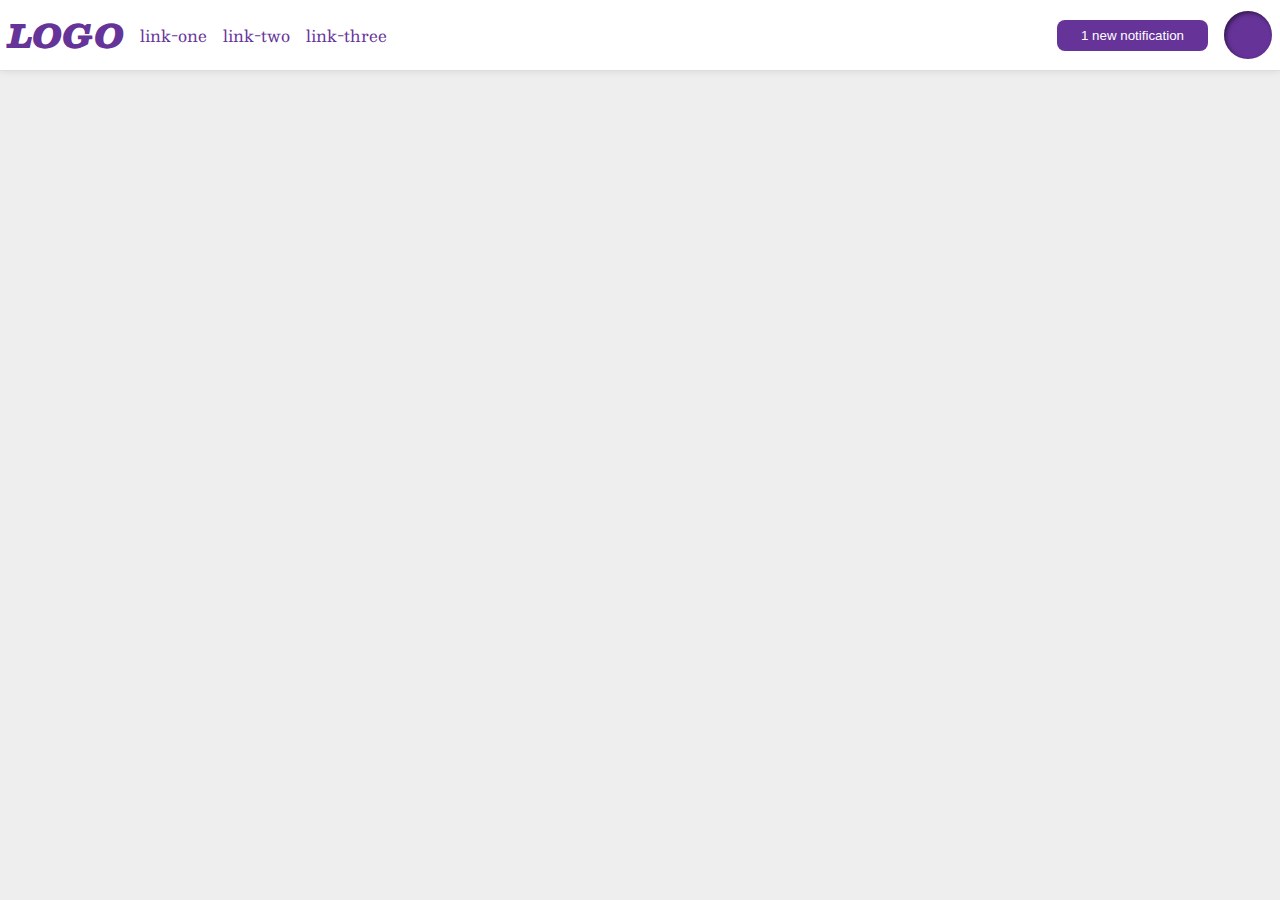
<file: flex/03-flex-header-2/index.html>
<!DOCTYPE html>
<html lang="en">
  <head>
    <meta charset="UTF-8" />
    <meta http-equiv="X-UA-Compatible" content="IE=edge" />
    <meta name="viewport" content="width=device-width, initial-scale=1.0" />
    <title>Flex Header 2</title>
    <link rel="stylesheet" href="style.css" />
  </head>
  <body>
    <div class="header">
      <div class="left-section">
        <div class="logo">LOGO</div>
        <ul class="links">
          <li><a href="https://google.com">link-one</a></li>
          <li><a href="https://google.com">link-two</a></li>
          <li><a href="https://google.com">link-three</a></li>
        </ul>
      </div>
      <div class="right-section">
        <button class="notifications">1 new notification</button>
        <div class="profile-image"></div>
      </div>
    </div>
  </body>
</html>
</file>
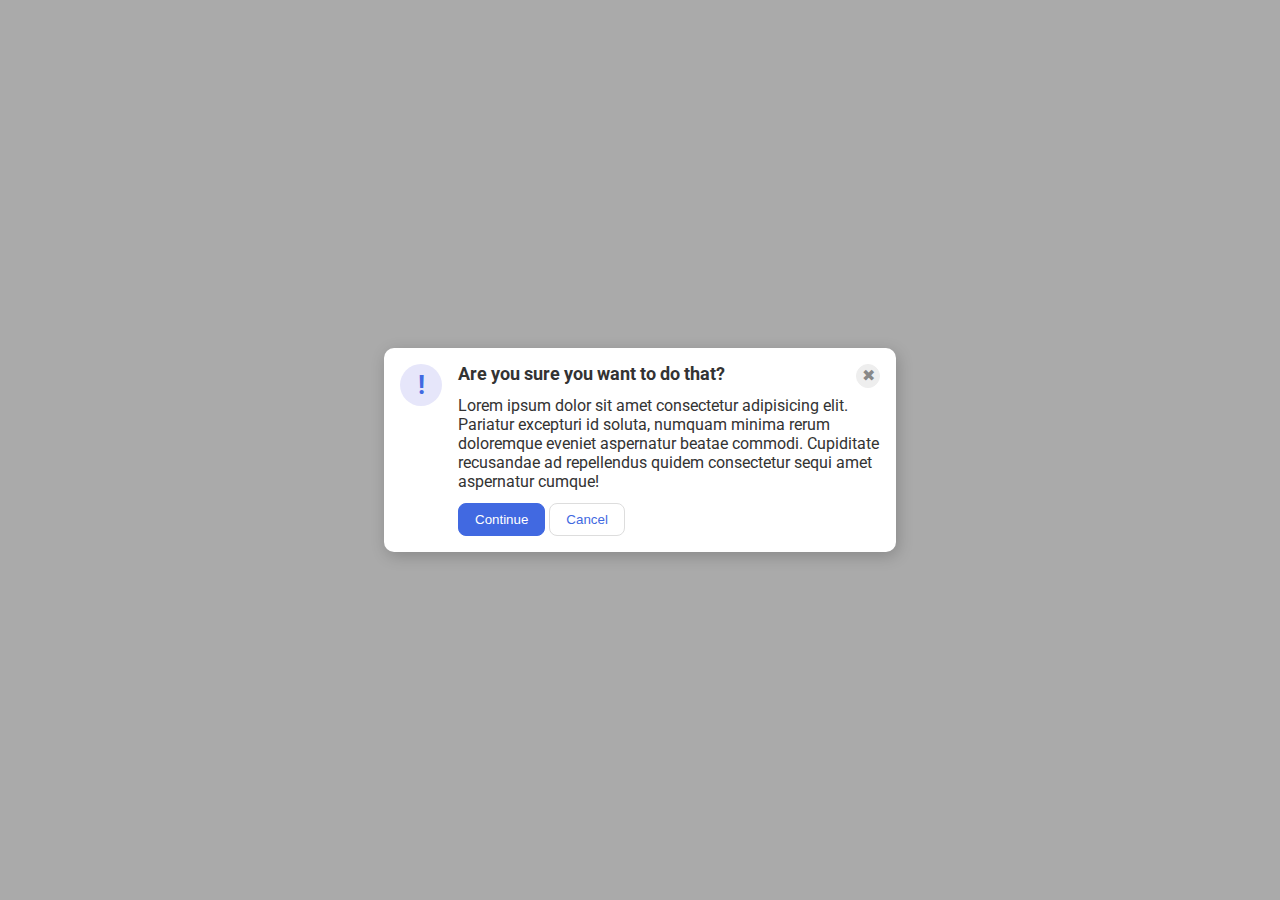
<file: flex/05-flex-modal/index.html>
<!DOCTYPE html>
<html lang="en">
  <head>
    <meta charset="UTF-8" />
    <meta http-equiv="X-UA-Compatible" content="IE=edge" />
    <meta name="viewport" content="width=device-width, initial-scale=1.0" />
    <link rel="stylesheet" href="style.css" />
    <title>Modal</title>
  </head>
  <body>
    <div class="modal">
      <div class="left">
        <div class="icon">!</div>
      </div>
      <div class="right">
        <div class="title">
          <div class="header">Are you sure you want to do that?</div>
          <button class="close-button">✖</button>
        </div>
        <div class="text">
          Lorem ipsum dolor sit amet consectetur adipisicing elit. Pariatur
          excepturi id soluta, numquam minima rerum doloremque eveniet
          aspernatur beatae commodi. Cupiditate recusandae ad repellendus quidem
          consectetur sequi amet aspernatur cumque!
        </div>
        <div class="btn-container">
          <button class="continue">Continue</button>
          <button class="cancel">Cancel</button>
        </div>
      </div>
    </div>
  </body>
</html>
</file>
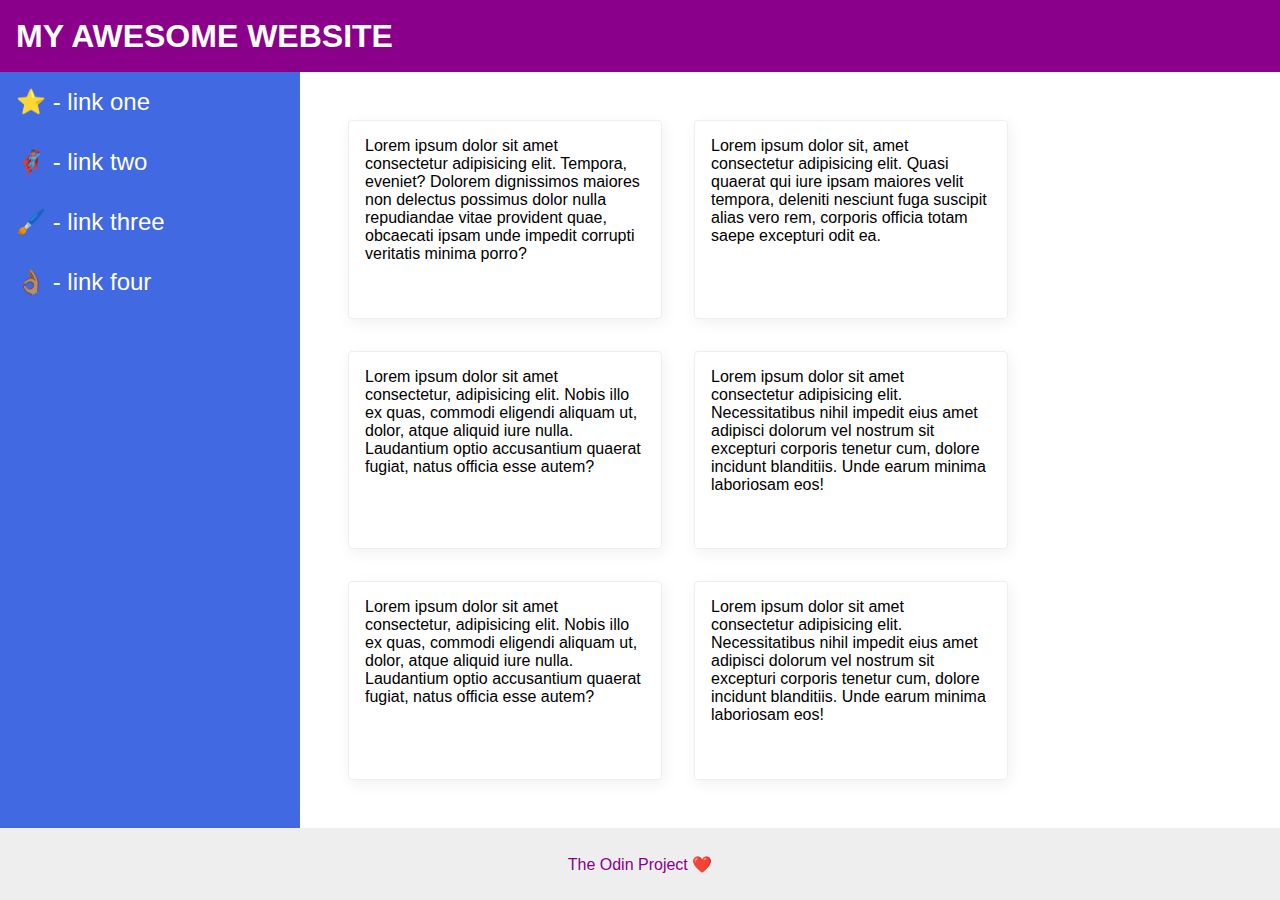
<file: flex/07-flex-layout-2/index.html>
<!DOCTYPE html>
<html lang="en">
  <head>
    <meta charset="UTF-8" />
    <meta http-equiv="X-UA-Compatible" content="IE=edge" />
    <meta name="viewport" content="width=device-width, initial-scale=1.0" />
    <title>The Holy Grail</title>
    <link rel="stylesheet" href="style.css" />
  </head>
  <body>
    <div class="header">MY AWESOME WEBSITE</div>

    <div class="container">
      <div class="sidebar">
        <ul>
          <li><a href="#">⭐ - link one</a></li>
          <li><a href="#">🦸🏽‍♂️ - link two</a></li>
          <li><a href="#">🖌️ - link three</a></li>
          <li><a href="#">👌🏽 - link four</a></li>
        </ul>
      </div>

      <div class="content">
        <div class="card">
          Lorem ipsum dolor sit amet consectetur adipisicing elit. Tempora,
          eveniet? Dolorem dignissimos maiores non delectus possimus dolor nulla
          repudiandae vitae provident quae, obcaecati ipsam unde impedit
          corrupti veritatis minima porro?
        </div>
        <div class="card">
          Lorem ipsum dolor sit, amet consectetur adipisicing elit. Quasi
          quaerat qui iure ipsam maiores velit tempora, deleniti nesciunt fuga
          suscipit alias vero rem, corporis officia totam saepe excepturi odit
          ea.
        </div>
        <div class="card">
          Lorem ipsum dolor sit amet consectetur, adipisicing elit. Nobis illo
          ex quas, commodi eligendi aliquam ut, dolor, atque aliquid iure nulla.
          Laudantium optio accusantium quaerat fugiat, natus officia esse autem?
        </div>
        <div class="card">
          Lorem ipsum dolor sit amet consectetur adipisicing elit.
          Necessitatibus nihil impedit eius amet adipisci dolorum vel nostrum
          sit excepturi corporis tenetur cum, dolore incidunt blanditiis. Unde
          earum minima laboriosam eos!
        </div>
        <div class="card">
          Lorem ipsum dolor sit amet consectetur, adipisicing elit. Nobis illo
          ex quas, commodi eligendi aliquam ut, dolor, atque aliquid iure nulla.
          Laudantium optio accusantium quaerat fugiat, natus officia esse autem?
        </div>
        <div class="card">
          Lorem ipsum dolor sit amet consectetur adipisicing elit.
          Necessitatibus nihil impedit eius amet adipisci dolorum vel nostrum
          sit excepturi corporis tenetur cum, dolore incidunt blanditiis. Unde
          earum minima laboriosam eos!
        </div>
      </div>
    </div>
    <div class="footer">The Odin Project ❤️</div>
  </body>
</html>
</file>
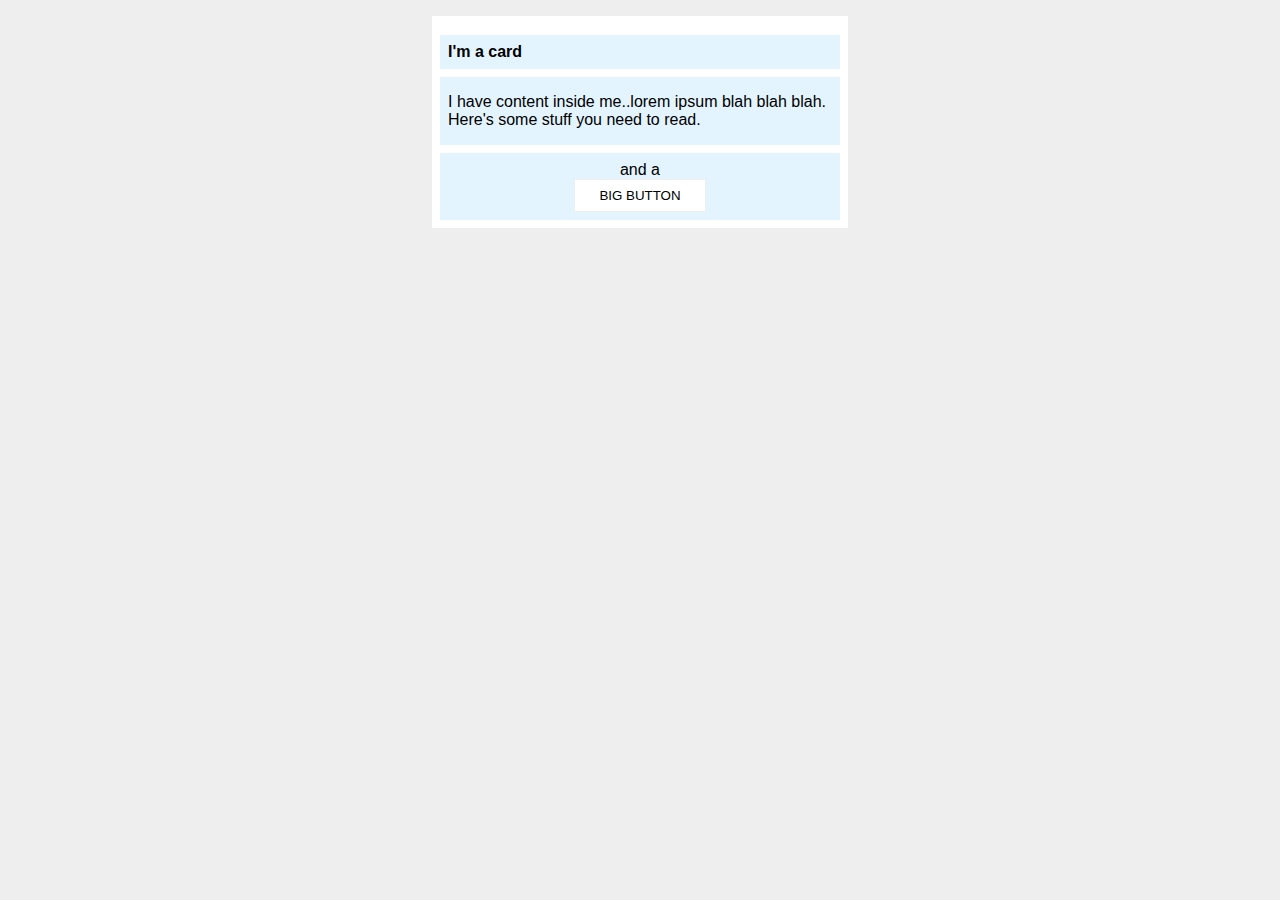
<file: margin-and-padding/02-margin-and-padding-2/index.html>
<!DOCTYPE html>
<html lang="en">
  <head>
    <meta charset="UTF-8" />
    <meta http-equiv="X-UA-Compatible" content="IE=edge" />
    <meta name="viewport" content="width=device-width, initial-scale=1.0" />
    <title>Margin and Padding exercise 2</title>
    <link rel="stylesheet" href="style.css" />
  </head>
  <body>
    <div class="card">
      <h1 class="title">I'm a card</h1>
      <div class="content">
        I have content inside me..lorem ipsum blah blah blah. Here's some stuff
        you need to read.
      </div>
      <div class="button-container">and a <button>BIG BUTTON</button></div>
    </div>
  </body>
</html>
</file>
<file: flex/03-flex-header-2/style.css>
/* this is some magical font-importing.  
you'll learn about it later. */
@import url("https://fonts.googleapis.com/css2?family=Besley:ital,wght@0,400;1,900&display=swap");

body {
  margin: 0;
  background: #eee;
  font-family: Besley, serif;
}

.header {
  background: white;
  border-bottom: 1px solid #ddd;
  box-shadow: 0 0 8px rgba(0, 0, 0, 0.1);
  display: flex;
  justify-content: space-between;
  padding: 8px;
}

.left-section {
  display: flex;
  align-items: center;
  gap: 16px;
}

.links {
  padding: 0;
  margin: 0;
  display: flex;
  gap: 16px;
}

.right-section {
  display: flex;
  align-items: center;
  justify-content: center;
  gap: 16px;
}

.profile-image {
  background: rebeccapurple;
  box-shadow: inset 2px 2px 4px rgba(0, 0, 0, 0.5);
  border-radius: 50%;
  width: 48px;
  height: 48px;
}

.logo {
  color: rebeccapurple;
  font-size: 32px;
  font-weight: 900;
  font-style: italic;
}

button {
  border: none;
  border-radius: 8px;
  background: rebeccapurple;
  color: white;
  padding: 8px 24px;
}

a {
  text-decoration: none;
  color: rebeccapurple;
}

ul {
  list-style-type: none;
}
</file>
<file: flex/05-flex-modal/style.css>
@import url("https://fonts.googleapis.com/css2?family=Roboto:wght@400;700&display=swap");

html,
body {
  height: 100%;
}

body {
  font-family: Roboto, sans-serif;
  margin: 0;
  background: #aaa;
  color: #333;
  display: flex;
  align-items: center;
  justify-content: center;
}

.modal {
  background: white;
  width: 480px;
  border-radius: 10px;
  box-shadow: 2px 4px 16px rgba(0, 0, 0, 0.2);
  display: flex;
  padding: 1rem;
  gap: 1rem;
}

.icon {
  color: royalblue;
  font-size: 26px;
  font-weight: 700;
  background: lavender;
  width: 42px;
  height: 42px;
  border-radius: 50%;
  display: flex;
  align-items: center;
  justify-content: center;
}

.title {
  display: flex;
  justify-content: space-between;
  font-size: 1.1rem;
  margin-bottom: 0.5rem;
}

.header {
  font-weight: bold;
}

.close-button {
  background: #eee;
  border-radius: 50%;
  color: #888;
  font-weight: 400;
  font-size: 16px;
  height: 24px;
  width: 24px;
  display: flex;
  align-items: center;
  justify-content: center;
  border: 1px solid #eee;
  padding: 0;
}

button {
  cursor: pointer;
  padding: 8px 16px;
  border-radius: 8px;
}

button.continue {
  background: royalblue;
  border: 1px solid royalblue;
  color: white;
}

button.cancel {
  background: white;
  border: 1px solid #ddd;
  color: royalblue;
}

.btn-container {
  margin-top: 0.8rem;
}
</file>
<file: flex/07-flex-layout-2/style.css>
body {
  font-family: -apple-system, BlinkMacSystemFont, "Segoe UI", Roboto, Oxygen,
    Ubuntu, Cantarell, "Open Sans", "Helvetica Neue", sans-serif;
  margin: 0;
  min-height: 100vh;
  display: flex;
  flex-direction: column;
  justify-content: space-between;
}

.header {
  height: 72px;
  background: darkmagenta;
  color: white;
  font-size: 32px;
  font-weight: 900;
  padding-left: 16px;
  display: flex;
  align-items: center;
}

.container {
  display: flex;
  flex: 1;
}

.sidebar {
  width: 300px;
  flex-shrink: 0;
  background: royalblue;
  box-sizing: border-box;
}

.content {
  display: flex;
  padding: 48px;
  flex-wrap: wrap;
  gap: 32px;
}

.card {
  width: 280px;
  padding: 16px;
  border: 1px solid #eee;
  box-shadow: 2px 4px 16px rgba(0, 0, 0, 0.06);
  border-radius: 4px;
}

ul {
  margin: 0;
  padding: 0;
}

li {
  list-style-type: none;
  padding: 16px;
  font-size: 24px;
}

a {
  text-decoration: none;
  color: white;
}

.footer {
  height: 72px;
  background: #eee;
  color: darkmagenta;
  display: flex;
  align-items: center;
  justify-content: center;
}
</file>
<file: margin-and-padding/02-margin-and-padding-2/style.css>
body {
  background: #eee;
  font-family: sans-serif;
}

.card {
  width: 400px;
  background: #fff;
  margin: 16px auto;
  padding: 8px;
}

.title {
  background: #e3f4ff;
  font-size: 16px;
  margin-bottom: 8px;
  padding: 8px;
}

.content {
  background: #e3f4ff;
  margin-bottom: 8px;
  padding: 16px 8px;
}

.button-container {
  background: #e3f4ff;
  text-align: center;
  padding: 8px;
}

button {
  background: white;
  border: 1px solid #eee;
  display: block;
  padding: 8px 24px;
  margin: 0 auto;
}
</file>
